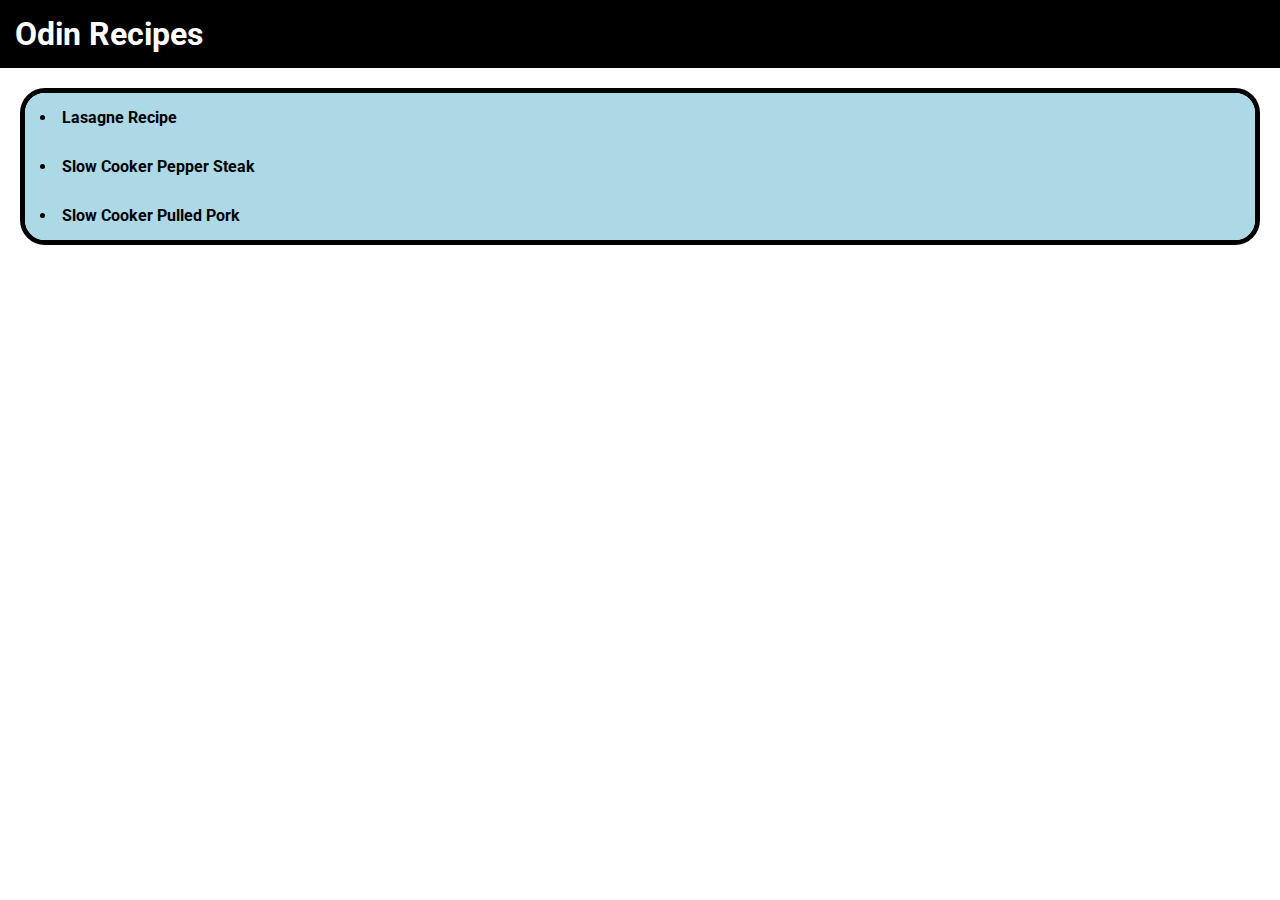
<file: index.html>
<!DOCTYPE html>
<html lang="en">
<head>
    <meta charset="UTF-8">
    <meta name="viewport" content="width=device-width, initial-scale=1.0">
    <title>Odin Recipes</title>
    <link rel="stylesheet" href="styles.css">
</head>
<body>
    <div class="navbar">
        <h1>Odin Recipes</h1>
    </div>

    <div class="section">
        <ul class="content">
            <li><a href="./recipes/lasgagne.html">Lasagne Recipe</a></li>
            <li><a href="./recipes/slow_cooker_pepper_steak.html">Slow Cooker Pepper Steak</a></li>
            <li><a href="./recipes/slow_cooker_pulled_pork.html">Slow Cooker Pulled Pork</a></li>
        </ul>
    </div>
</body>
</html>
</file>
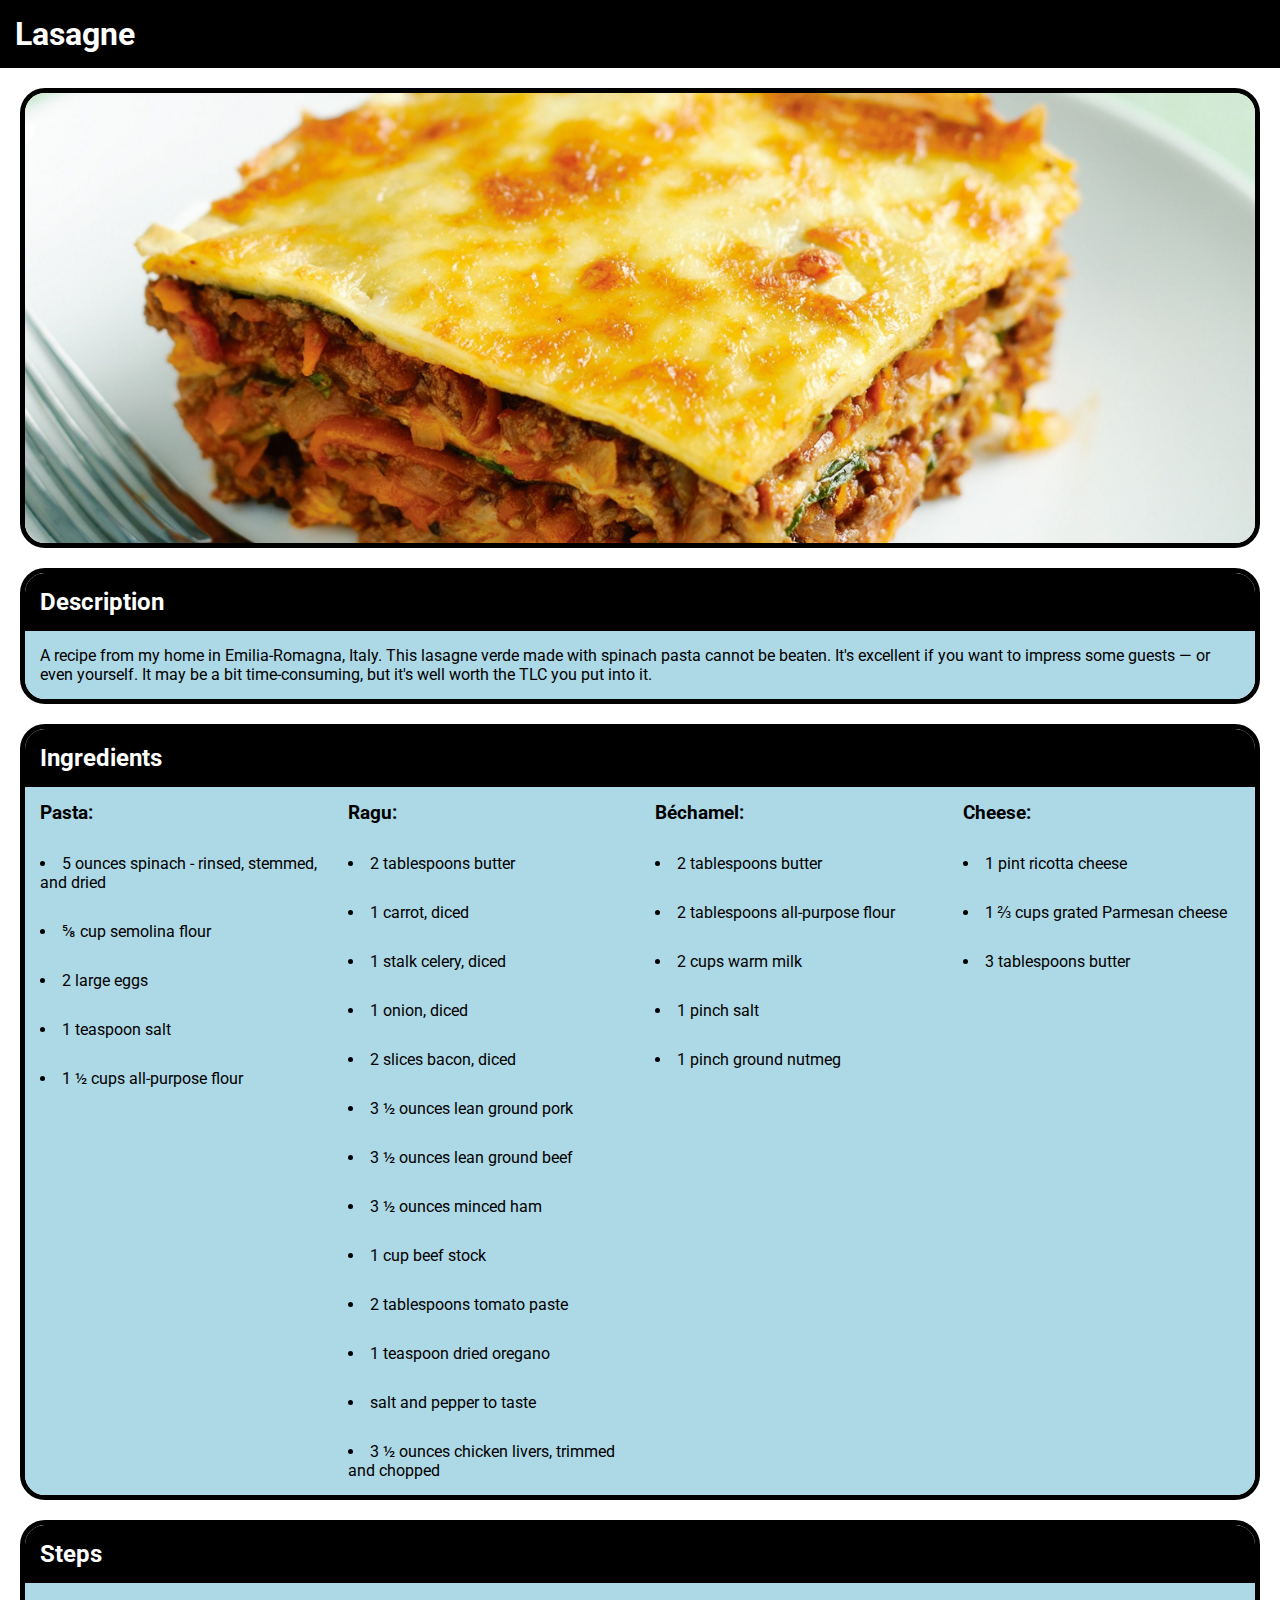
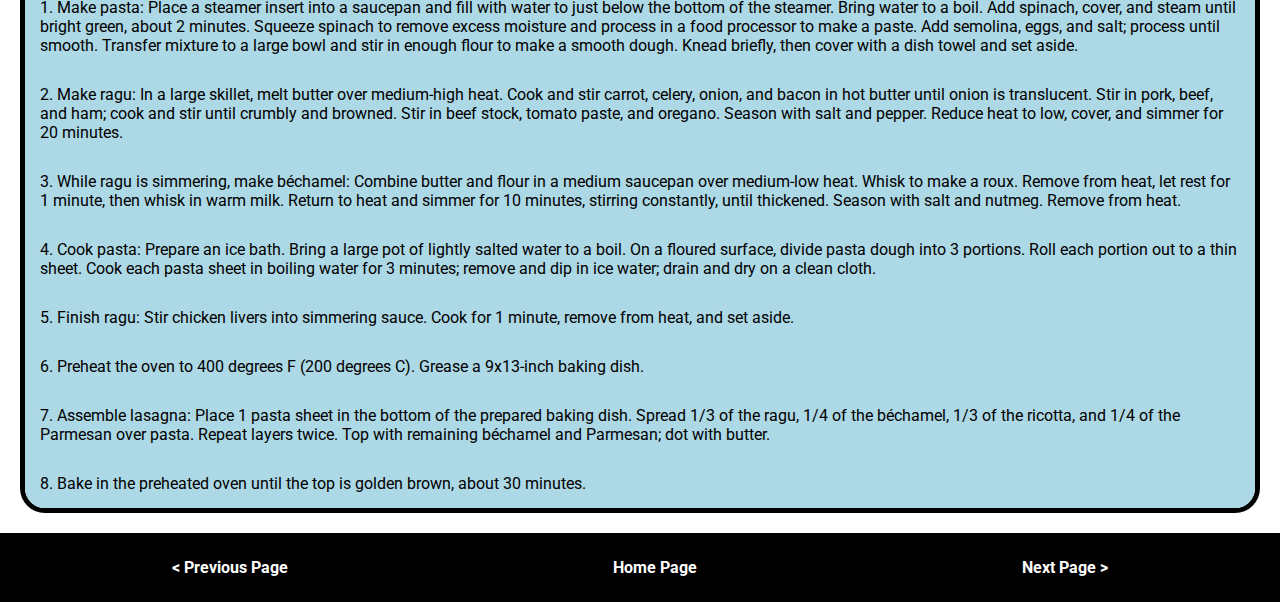
<file: recipes/lasgagne.html>
<!DOCTYPE html>
<html lang="en">
<head>
    <meta charset="UTF-8">
    <meta name="viewport" content="width=device-width, initial-scale=1.0">
    <title>Lasagne Recipe</title>
    <link rel="stylesheet" href="../styles.css">
</head>
<body>
    <div class="navbar">
        <h1>Lasagne</h1>
    </div>

    <div class="section"><img src="../images/lasagne.jpg" alt="Lasagne Image"></div>

    <div class="section">
        <h2 class="header">Description</h2>
        <p class="content">A recipe from my home in Emilia-Romagna, Italy. This lasagne verde made with spinach pasta cannot be beaten. It's excellent if you want to impress some guests — or even yourself. It may be a bit time-consuming, but it's well worth the TLC you put into it.</p>
    </div>

    <div class="section">
        <h2 class="header">Ingredients</h2>
        <div class="flex-container">
            <div class="flex-column">
                <h3 class="content">Pasta:</h3>
                <ul class="content">
                    <li>5 ounces spinach - rinsed, stemmed, and dried</li>
                    <li>⅝ cup semolina flour</li>
                    <li>2 large eggs</li>
                    <li>1 teaspoon salt</li>
                    <li>1 ½ cups all-purpose flour</li>
                </ul>
            </div>
            <div class="flex-column">
                <h3 class="content">Ragu:</h3>
                <ul class="content">
                    <li>2 tablespoons butter</li>
                    <li>1 carrot, diced</li>
                    <li>1 stalk celery, diced</li>
                    <li>1 onion, diced</li>
                    <li>2 slices bacon, diced</li>
                    <li>3 ½ ounces lean ground pork</li>
                    <li>3 ½ ounces lean ground beef</li>
                    <li>3 ½ ounces minced ham</li>
                    <li>1 cup beef stock</li>
                    <li>2 tablespoons tomato paste</li>
                    <li>1 teaspoon dried oregano</li>
                    <li>salt and pepper to taste</li>
                    <li>3 ½ ounces chicken livers, trimmed and chopped</li>
                </ul>
            </div>
            <div class="flex-column">
                <h3 class="content">Béchamel:</h3>
                <ul class="content">
                    <li>2 tablespoons butter</li>
                    <li>2 tablespoons all-purpose flour</li>
                    <li>2 cups warm milk</li>
                    <li>1 pinch salt</li>
                    <li>1 pinch ground nutmeg</li>
                </ul>
            </div>
            <div class="flex-column">
                <h3 class="content">Cheese:</h3>
                <ul class="content">
                    <li>1 pint ricotta cheese</li>
                    <li>1 ⅔ cups grated Parmesan cheese</li>
                    <li>3 tablespoons butter</li>
                </ul>
            </div>
        </div>
    </div>

    <div class="section">
        <h2 class="header">Steps</h2>
        <ol class="content">
            <li>Make pasta: Place a steamer insert into a saucepan and fill with water to just below the bottom of the steamer. Bring water to a boil. Add spinach, cover, and steam until bright green, about 2 minutes. Squeeze spinach to remove excess moisture and process in a food processor to make a paste. Add semolina, eggs, and salt; process until smooth. Transfer mixture to a large bowl and stir in enough flour to make a smooth dough. Knead briefly, then cover with a dish towel and set aside.</li>
            <li>Make ragu: In a large skillet, melt butter over medium-high heat. Cook and stir carrot, celery, onion, and bacon in hot butter until onion is translucent. Stir in pork, beef, and ham; cook and stir until crumbly and browned. Stir in beef stock, tomato paste, and oregano. Season with salt and pepper. Reduce heat to low, cover, and simmer for 20 minutes.</li>
            <li>While ragu is simmering, make béchamel: Combine butter and flour in a medium saucepan over medium-low heat. Whisk to make a roux. Remove from heat, let rest for 1 minute, then whisk in warm milk. Return to heat and simmer for 10 minutes, stirring constantly, until thickened. Season with salt and nutmeg. Remove from heat.</li>
            <li>Cook pasta: Prepare an ice bath. Bring a large pot of lightly salted water to a boil. On a floured surface, divide pasta dough into 3 portions. Roll each portion out to a thin sheet. Cook each pasta sheet in boiling water for 3 minutes; remove and dip in ice water; drain and dry on a clean cloth.</li>
            <li>Finish ragu: Stir chicken livers into simmering sauce. Cook for 1 minute, remove from heat, and set aside.</li>
            <li>Preheat the oven to 400 degrees F (200 degrees C). Grease a 9x13-inch baking dish.</li>
            <li>Assemble lasagna: Place 1 pasta sheet in the bottom of the prepared baking dish. Spread 1/3 of the ragu, 1/4 of the béchamel, 1/3 of the ricotta, and 1/4 of the Parmesan over pasta. Repeat layers twice. Top with remaining béchamel and Parmesan; dot with butter.</li>
            <li>Bake in the preheated oven until the top is golden brown, about 30 minutes.</li>
        </ol>
    </div>

    <div class="footer">
        <p class="footer-item"><a href="../index.html"> < Previous Page</a></p>
        <p class="footer-item"><a href="../index.html">Home Page</a></p>
        <p class="footer-item"><a href="./slow_cooker_pepper_steak.html">Next Page > </a></p>
    </div>
</body>
</html>
</file>
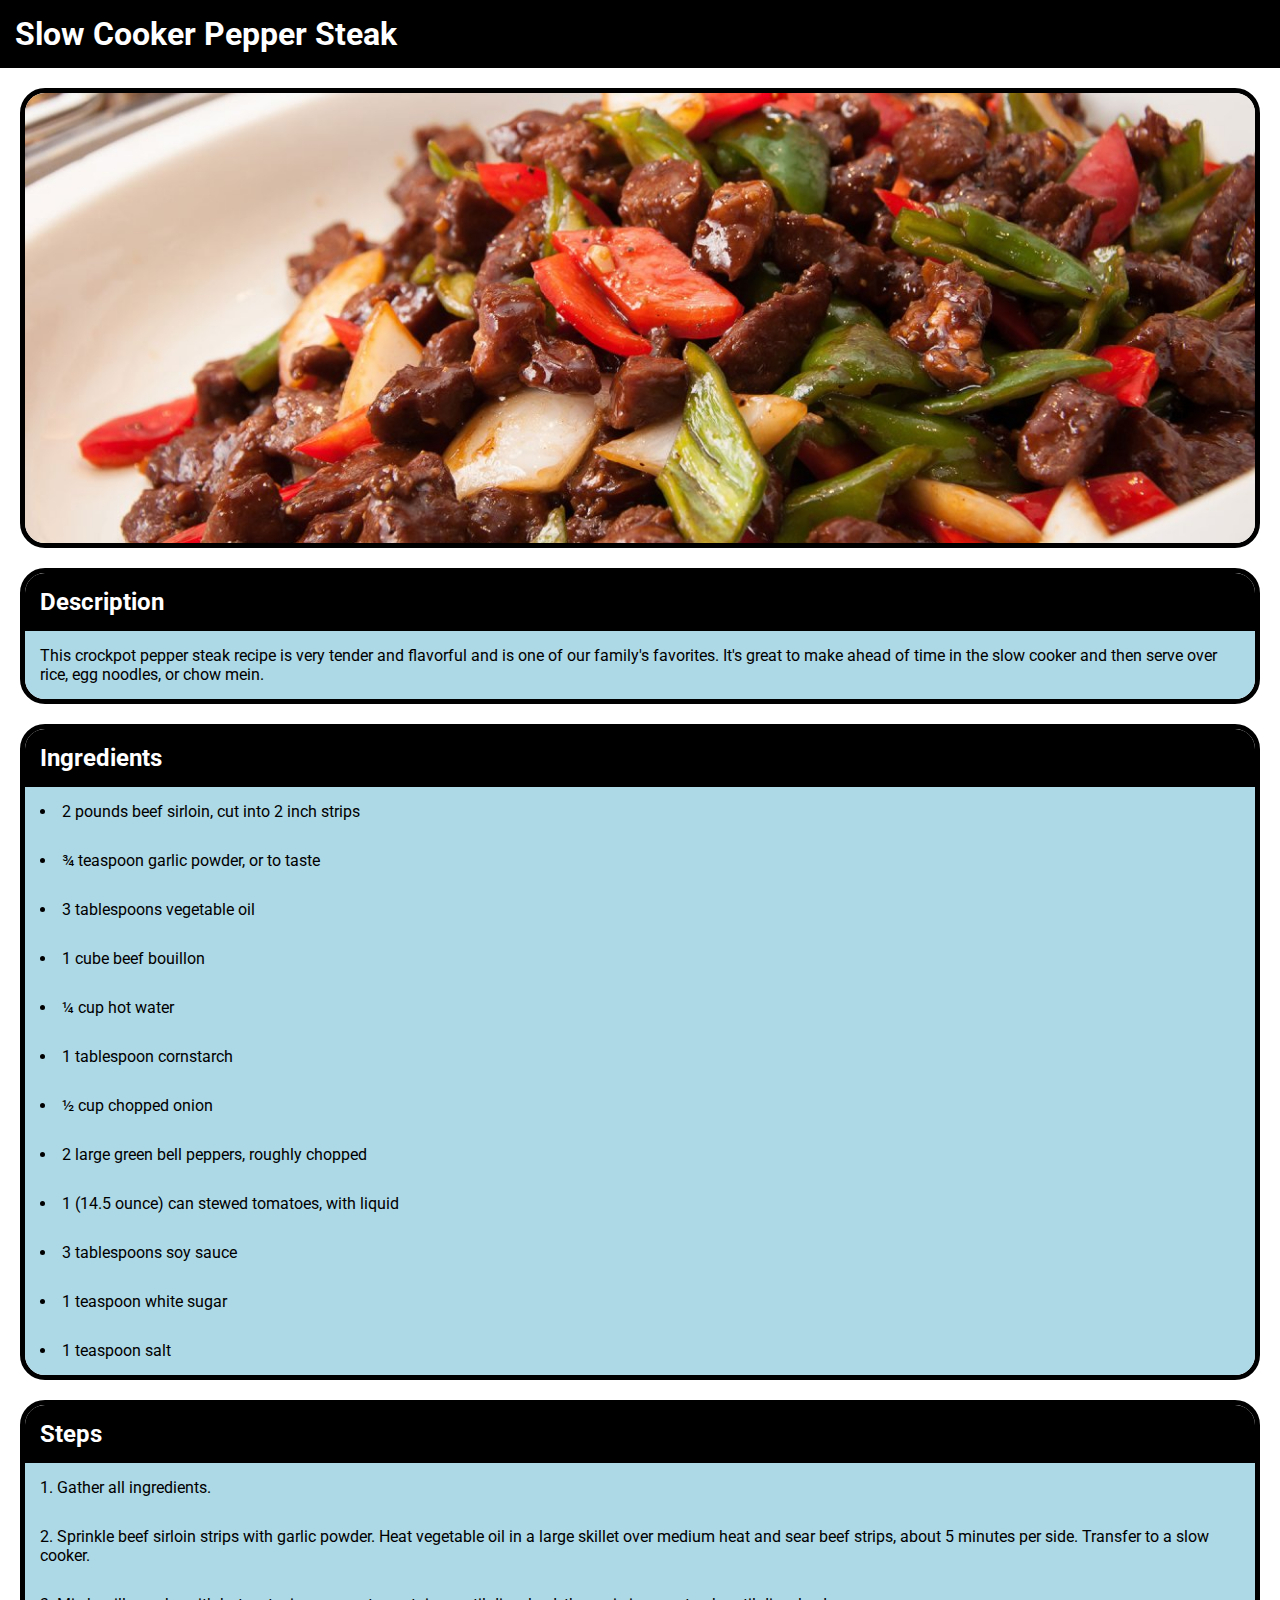
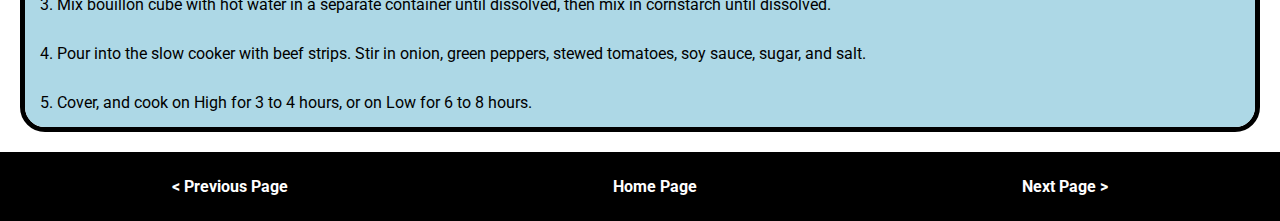
<file: recipes/slow_cooker_pepper_steak.html>
<!DOCTYPE html>
<html lang="en">
<head>
    <meta charset="UTF-8">
    <meta name="viewport" content="width=device-width, initial-scale=1.0">
    <title>Slow Cooker Pepper Steak Recipe</title>
    <link rel="stylesheet" href="../styles.css">
</head>
<body>
    <div class="navbar">
        <h1>Slow Cooker Pepper Steak</h1>
    </div>
    
    <div class="section"><img src="../images/slow_cooker_pepper_steak.jpg" alt="Slow Cooker Pepper Steak Recipe Image"></div>

    <div class="section">
        <h2 class="header">Description</h2>
        <p class="content">This crockpot pepper steak recipe is very tender and flavorful and is one of our family's favorites. It's great to make ahead of time in the slow cooker and then serve over rice, egg noodles, or chow mein.</p>
    </div>

    <div class="section">
        <h2 class="header">Ingredients</h2>
        <ul class="content">
            <li>2 pounds beef sirloin, cut into 2 inch strips</li>
            <li>¾ teaspoon garlic powder, or to taste</li>
            <li>3 tablespoons vegetable oil</li>
            <li>1 cube beef bouillon</li>
            <li>¼ cup hot water</li>
            <li>1 tablespoon cornstarch</li>
            <li>½ cup chopped onion</li>
            <li>2 large green bell peppers, roughly chopped</li>
            <li>1 (14.5 ounce) can stewed tomatoes, with liquid</li>
            <li>3 tablespoons soy sauce</li>
            <li>1 teaspoon white sugar</li>
            <li>1 teaspoon salt</li>
        </ul>
    </div>

    <div class="section">
        <h2 class="header">Steps</h2>
        <ol class="content">
            <li>Gather all ingredients.</li>
            <li>Sprinkle beef sirloin strips with garlic powder. Heat vegetable oil in a large skillet over medium heat and sear beef strips, about 5 minutes per side. Transfer to a slow cooker.</li>
            <li>Mix bouillon cube with hot water in a separate container until dissolved, then mix in cornstarch until dissolved.</li>
            <li>Pour into the slow cooker with beef strips. Stir in onion, green peppers, stewed tomatoes, soy sauce, sugar, and salt.</li>
            <li>Cover, and cook on High for 3 to 4 hours, or on Low for 6 to 8 hours.</li>
        </ol>
    </div>

    <div class="footer">
        <p class="footer-item"><a href="./lasgagne.html"> < Previous Page</a></p>
        <p class="footer-item"><a href="../index.html">Home Page</a></p>
        <p class="footer-item"><a href="./slow_cooker_pulled_pork.html">Next Page > </a></p>
    </div>
</body>
</html>
</file>
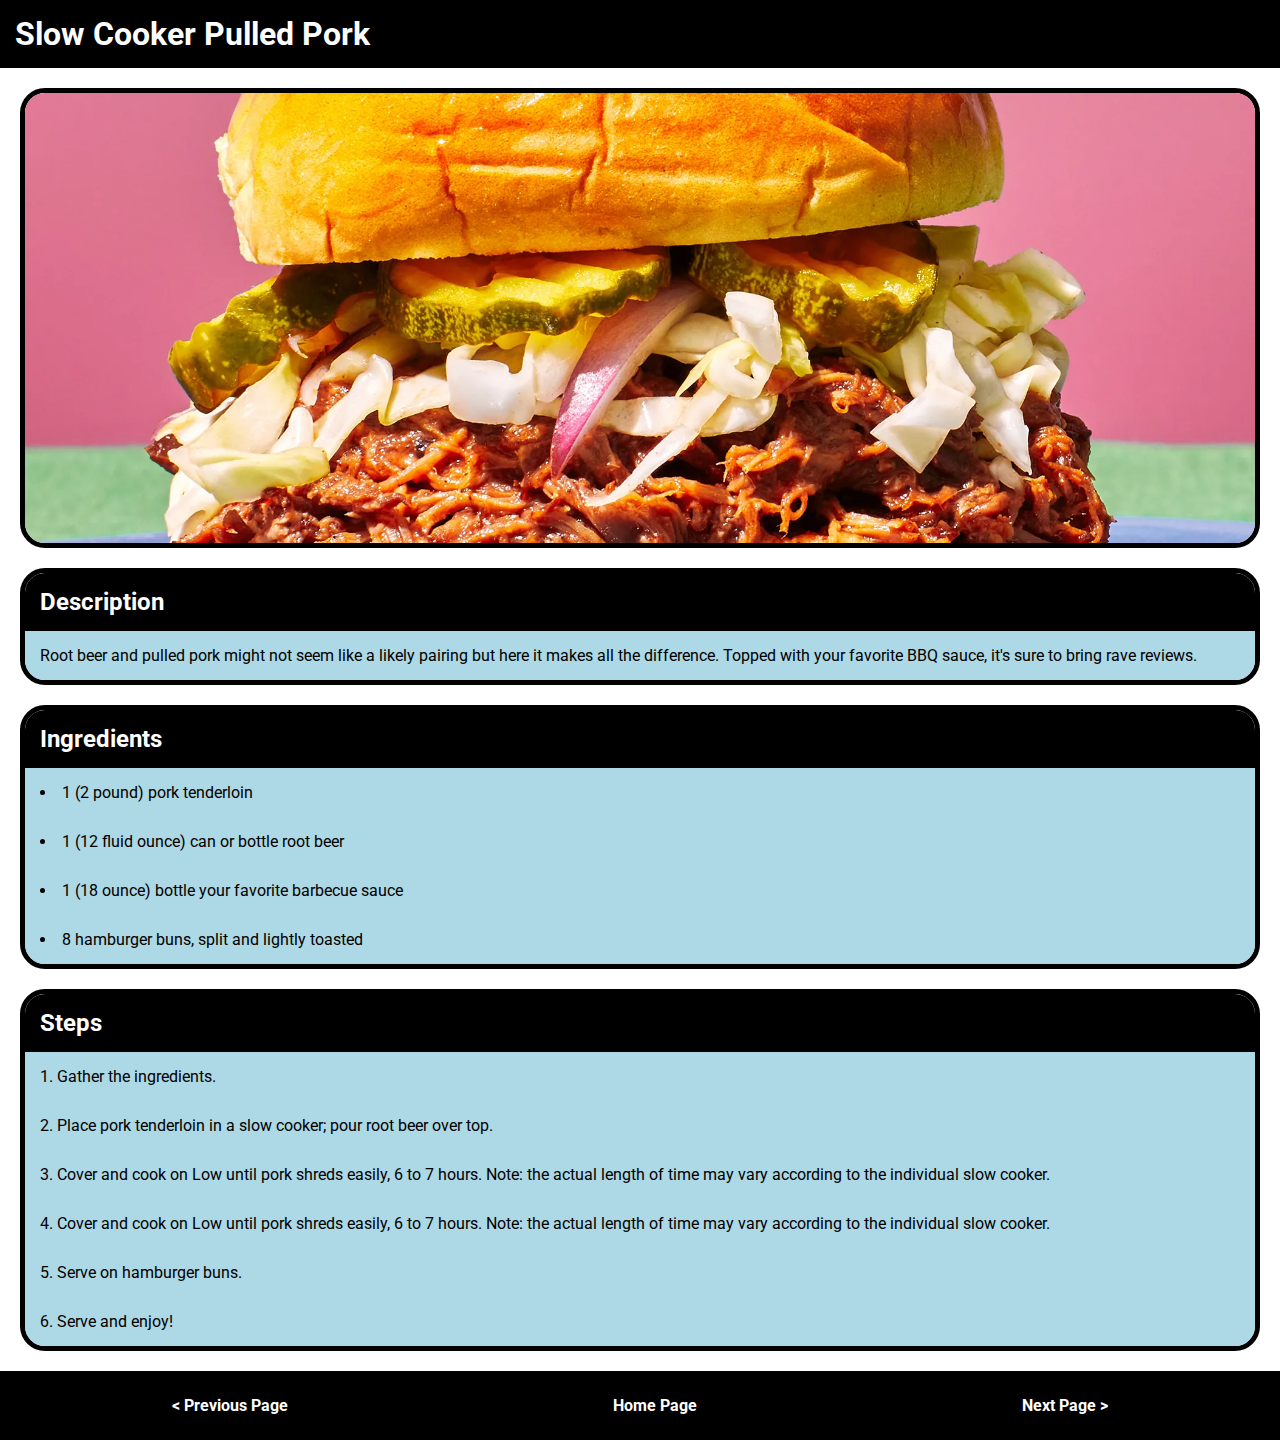
<file: recipes/slow_cooker_pulled_pork.html>
<!DOCTYPE html>
<html lang="en">
<head>
    <meta charset="UTF-8">
    <meta name="viewport" content="width=device-width, initial-scale=1.0">
    <title>Slow Cooker Pulled Pork</title>
    <link rel="stylesheet" href="../styles.css">
</head>
<body>
    <div class="navbar">
        <h1>Slow Cooker Pulled Pork</h1>
    </div>

    <div class="section"><img src="../images/slow_cooker_pulled_pork.jpg" alt="Slow Cooker Pulled Pork Image"></div>

    <div class="section">
        <h2 class="header">Description</h2>
        <p class="content">Root beer and pulled pork might not seem like a likely pairing but here it makes all the difference. Topped with your favorite BBQ sauce, it's sure to bring rave reviews.</p>
    </div>

    <div class="section">
        <h2 class="header">Ingredients</h2>
        <ul class="content">
            <li>1 (2 pound) pork tenderloin</li>
            <li>1 (12 fluid ounce) can or bottle root beer</li>
            <li>1 (18 ounce) bottle your favorite barbecue sauce</li>
            <li>8 hamburger buns, split and lightly toasted</li>
        </ul>
    </div>

    <div class="section">
        <h2 class="header">Steps</h2>
        <ol class="content">
            <li>Gather the ingredients.</li>
            <li>Place pork tenderloin in a slow cooker; pour root beer over top.</li>
            <li>Cover and cook on Low until pork shreds easily, 6 to 7 hours. Note: the actual length of time may vary according to the individual slow cooker.</li>
            <li>Cover and cook on Low until pork shreds easily, 6 to 7 hours. Note: the actual length of time may vary according to the individual slow cooker.</li>
            <li>Serve on hamburger buns.</li>
            <li>Serve and enjoy!</li>
        </ol>
    </div>
    
    <div class="footer">
        <p class="footer-item"><a href="./slow_cooker_pepper_steak.html"> < Previous Page</a></p>
        <p class="footer-item"><a href="../index.html">Home Page</a></p>
        <p class="footer-item"><a href="../index.html">Next Page > </a></p>
    </div>
</body>
</html>
</file>
<file: styles.css>
@import url('https://fonts.googleapis.com/css2?family=Roboto:wght@400;700&display=swap');

* {
    list-style-position: inside;
    margin: 0px;
    font-family: 'Roboto', sans-serif;
}

.navbar, .header {
    background-color: black;
    color: white;
}

.section {
    border: 5px solid black;
    margin: 20px;
    border-radius: 25px;
    overflow: hidden;
}

.content {
    background-color: lightblue;
}

.flex-container {
    display: flex;
    flex-wrap: wrap;
    align-items: stretch;
}

.flex-column {
    flex: 1;
    min-width: 300px;
    background-color: lightblue;
}

.footer {
    display: flex;
    /* justify-content: space-between; */
    background-color: black;
    color: white;
    padding: 10px;
}

.footer-item {
    flex: auto;
    text-align: center;
}

img {
    height: 50vh;
    width: 100%;
    object-fit: cover;
    display: block;
}

a {
    font-weight: bolder;
    text-decoration: none;
    color: inherit;
}

ul, ol {
    padding: 0;
}

h1, h2, h3, p, li {
    padding: 15px;
}
</file>
